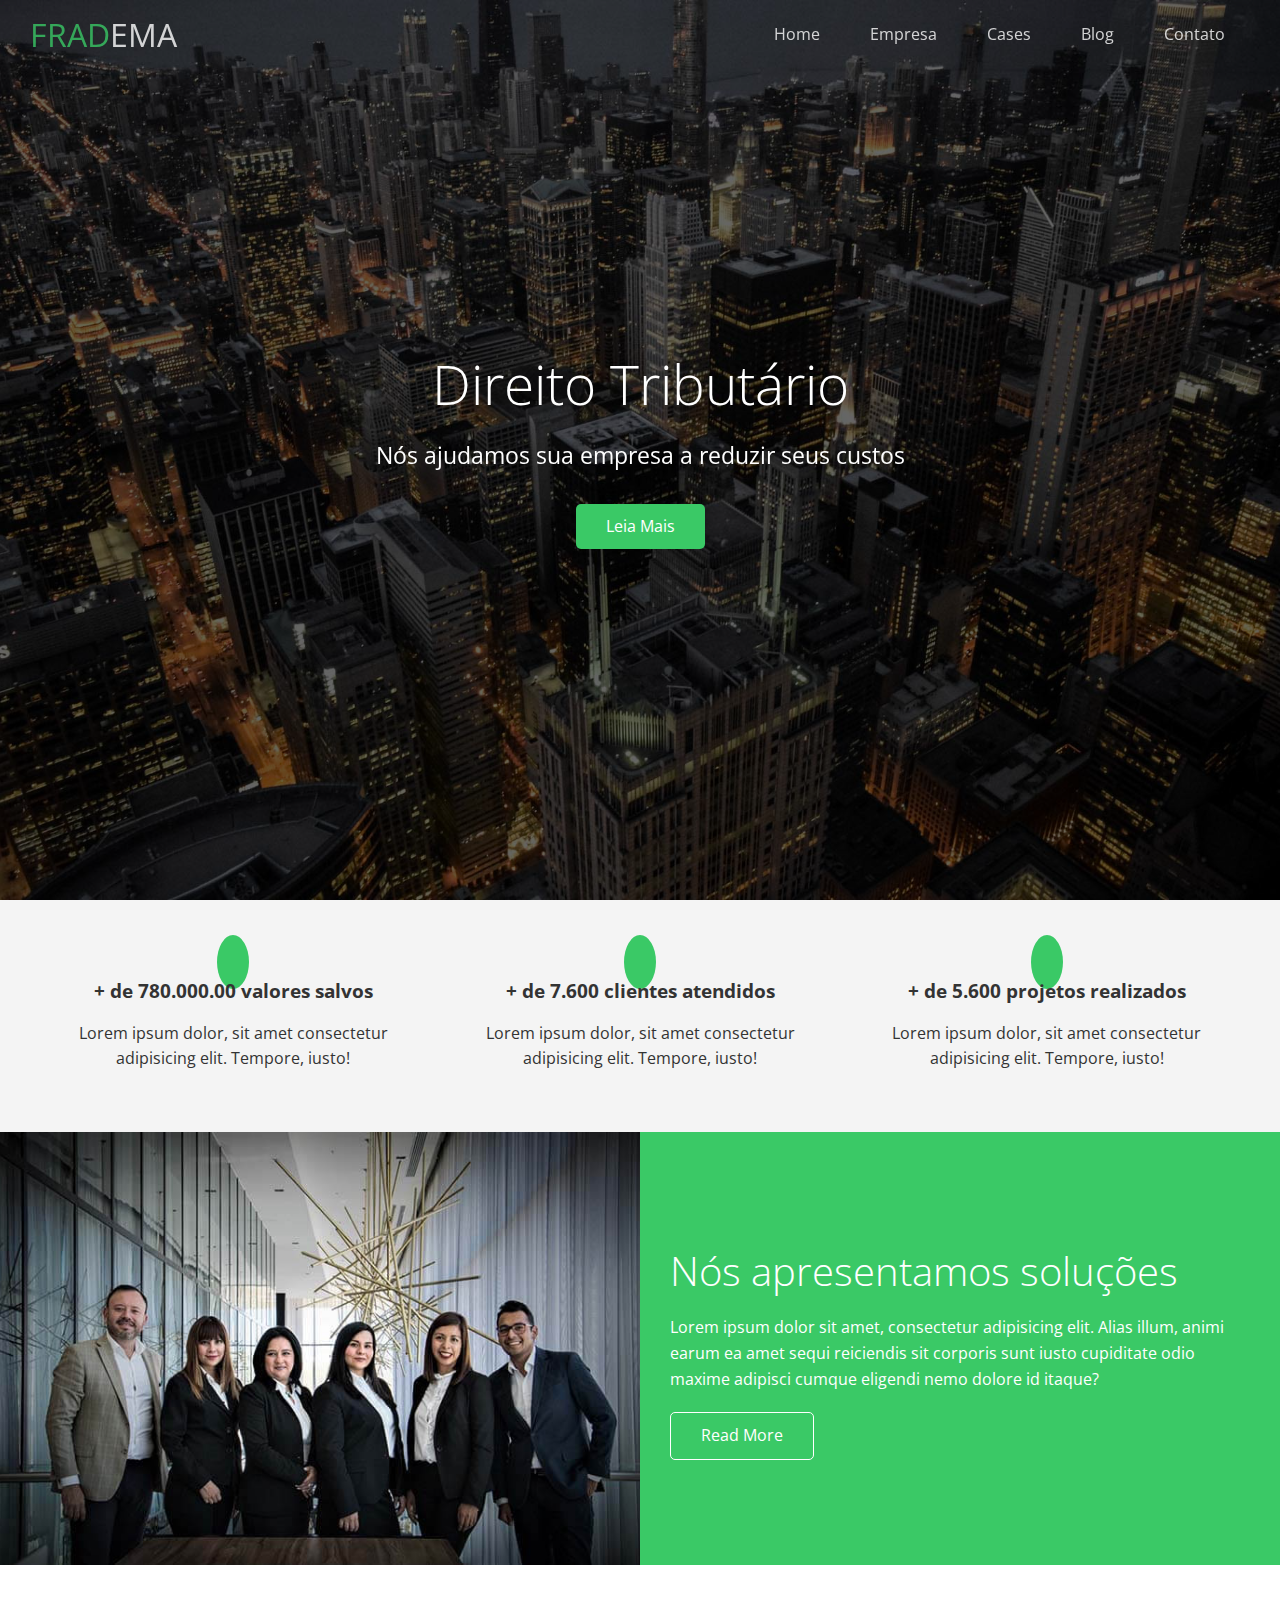
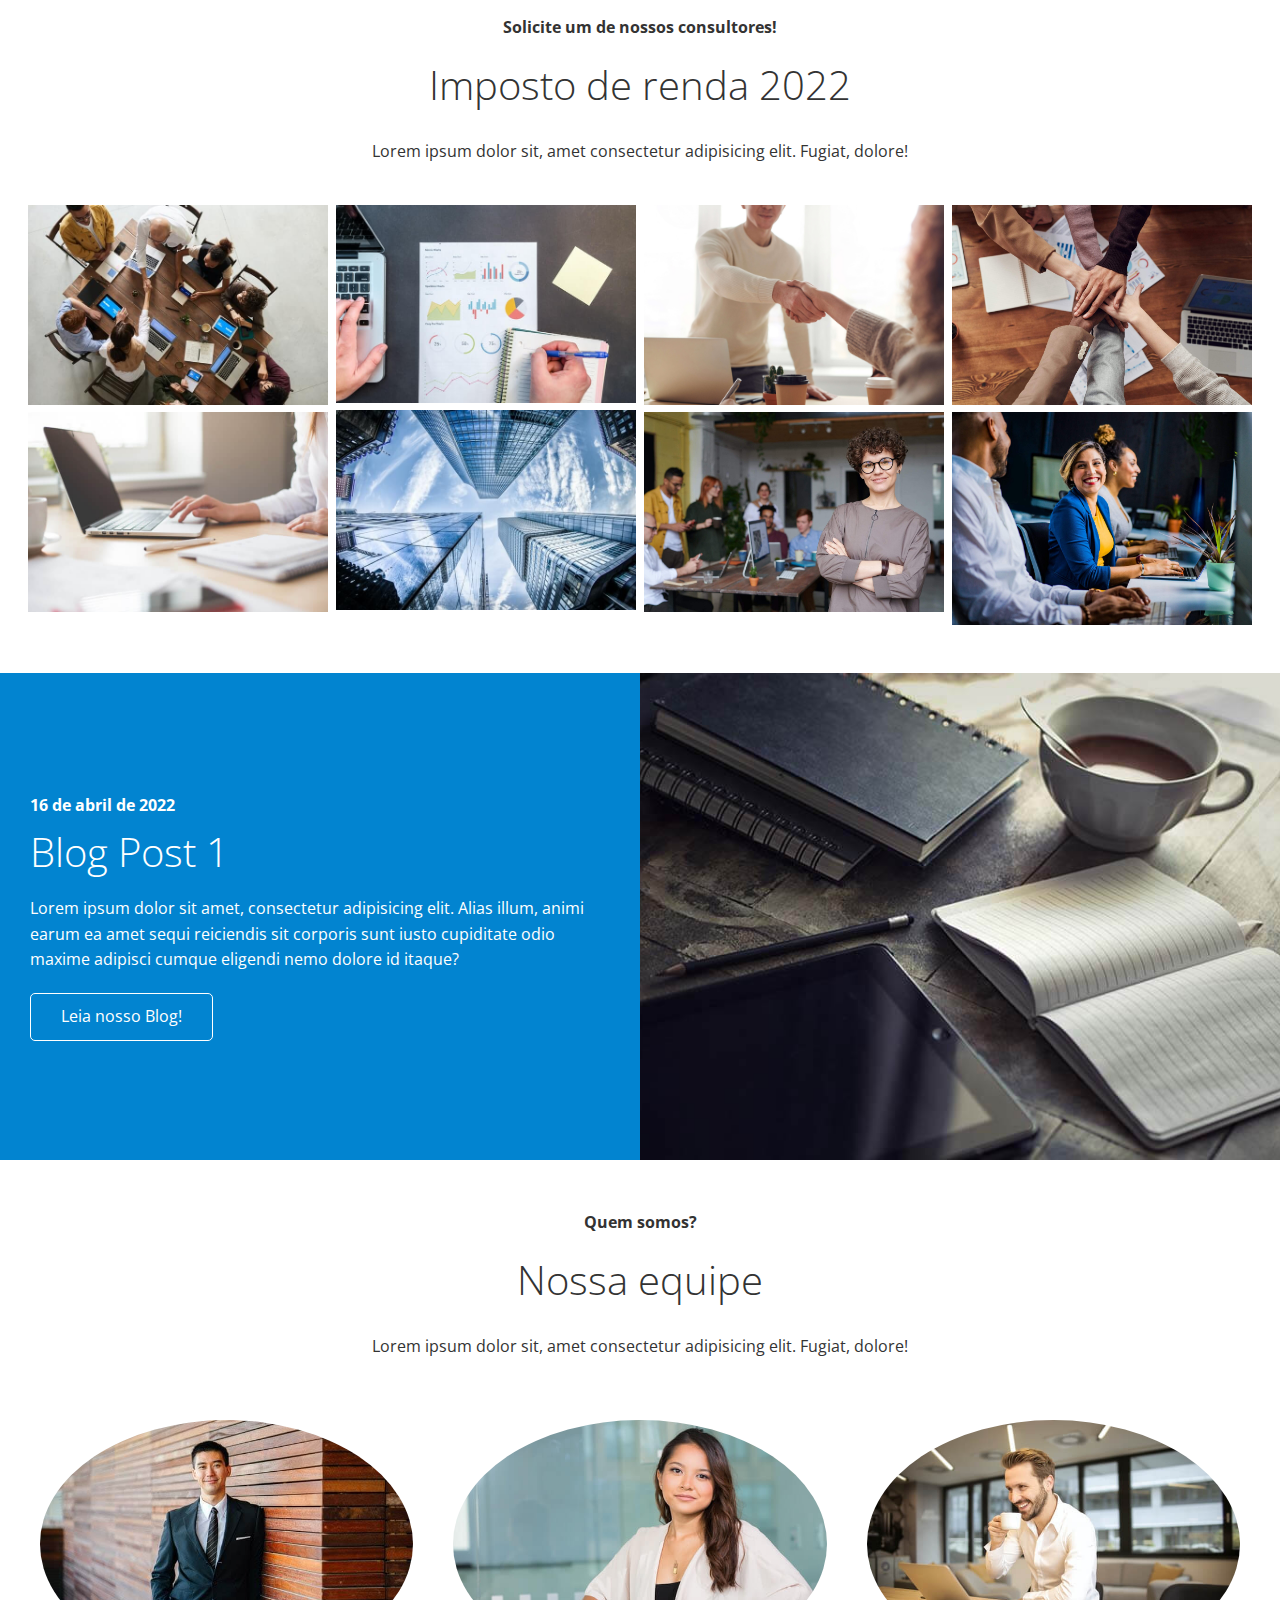
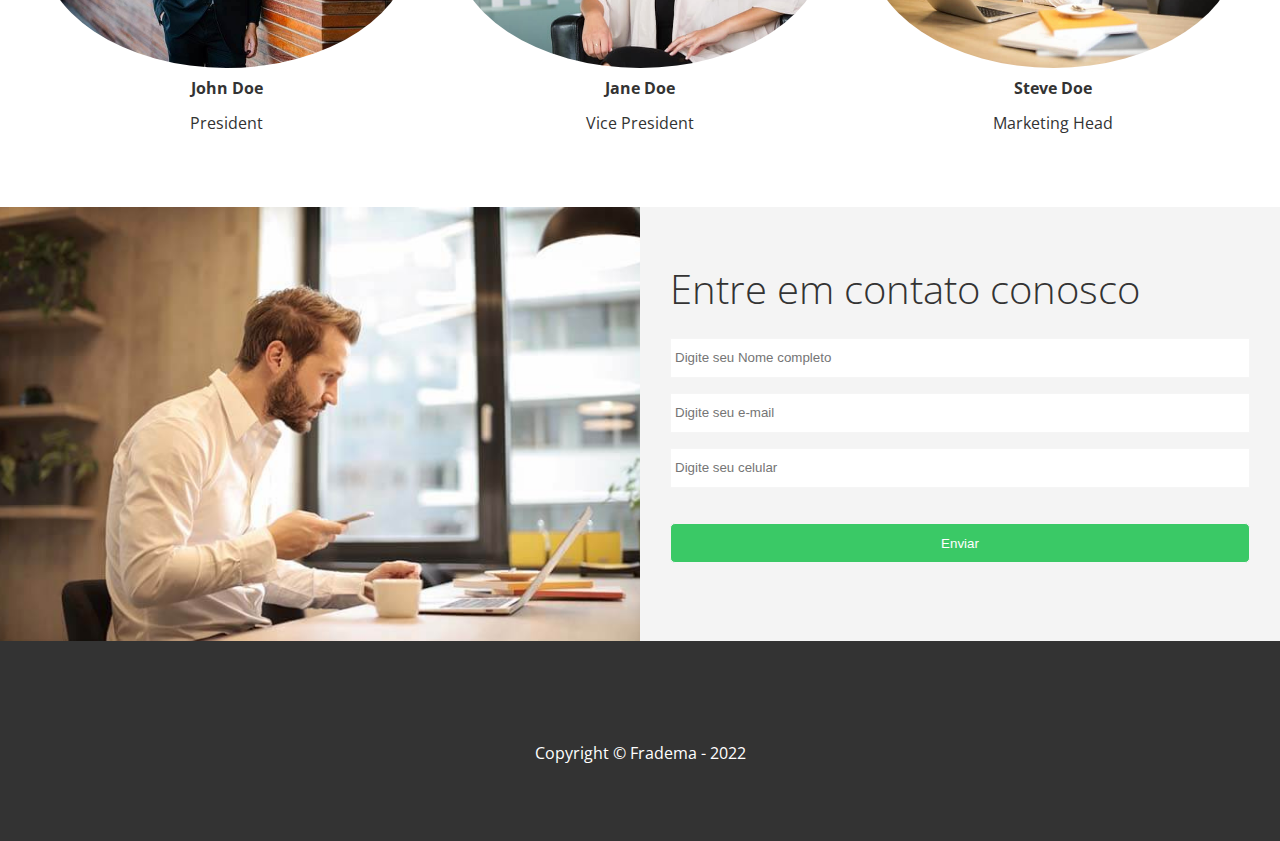
<file: index.html>
<!DOCTYPE html>
<html lang="en">
  <head>
    <meta charset="UTF-8" />
    <meta name="viewport" content="width=device-width, initial-scale=1.0" />
    <link rel="shortcut icon" type="image/x-icon" href="/favicon.ico" />
    <link
      rel="stylesheet"
      href="https://cdnjs.cloudflare.com/ajax/libs/font-awesome/5.13.0/css/all.min.css"
      integrity="sha256-h20CPZ0QyXlBuAw7A+KluUYx/3pK+c7lYEpqLTlxjYQ="
      crossorigin="anonymous"
    />
    <link rel="stylesheet" href="css/lightbox.min.css" />
    <link rel="stylesheet" href="css/utilities.css" />
    <link rel="stylesheet" href="css/style.css" />
    <title>Bem-vindo(a) à Fradema</title>
  </head>
  <body id="home">
    <header class="hero">
      <div id="navbar" class="navbar top">
        <h1 class="logo">
          <span class="text-primary"><i class="fas fa-book-open"></i> FRAD</span
          >EMA
        </h1>
        <nav>
          <ul>
            <li><a href="#home">Home</a></li>
            <li><a href="#about">Empresa</a></li>
            <li><a href="#cases">Cases</a></li>
            <li><a href="#blog">Blog</a></li>
            <li><a href="#contact">Contato</a></li>
          </ul>
        </nav>
      </div>

      <div class="content">
        <h1>Direito Tributário</h1>
        <p>Nós ajudamos sua empresa a reduzir seus custos</p>
        <a href="#about" class="btn"
          ><i class="fas fa-chevron-right"></i> Leia Mais</a
        >
      </div>
    </header>

    <main>
      <!-- About: Icons -->
      <section id="about" class="icons bg-light">
        <div class="flex-items">
          <div>
            <i class="fas fa-university fa-2x"></i>
            <div>
              <h3>+ de 780.000.00 valores salvos</h3>
              <p>
                Lorem ipsum dolor, sit amet consectetur adipisicing elit.
                Tempore, iusto!
              </p>
            </div>
          </div>
          <div>
            <i class="fas fa-book-reader fa-2x"></i>
            <div>
              <h3>+ de 7.600 clientes atendidos</h3>
              <p>
                Lorem ipsum dolor, sit amet consectetur adipisicing elit.
                Tempore, iusto!
              </p>
            </div>
          </div>
          <div>
            <i class="fas fa-pencil-alt fa-2x"></i>
            <div>
              <h3>+ de 5.600 projetos realizados</h3>
              <p>
                Lorem ipsum dolor, sit amet consectetur adipisicing elit.
                Tempore, iusto!
              </p>
            </div>
          </div>
        </div>
      </section>

      <!-- About:Solutions -->
      <section class="solutions flex-columns">
        <div class="row">
          <div class="column">
            <div class="column-1">
              <img src="images/home/people.jpg" alt="" />
            </div>
          </div>
          <div class="column">
            <div class="column-2 bg-primary">
              <h4></h4>
              <h2>Nós apresentamos soluções</h2>
              <p>
                Lorem ipsum dolor sit amet, consectetur adipisicing elit. Alias
                illum, animi earum ea amet sequi reiciendis sit corporis sunt
                iusto cupiditate odio maxime adipisci cumque eligendi nemo
                dolore id itaque?
              </p>
              <a href="#" class="btn btn-outline">
                <i class="fas fa-chevron"></i>
                Read More
              </a>
            </div>
          </div>
        </div>
      </section>

      <!-- Cases -->
      <section id="cases" class="cases flex-grid section-padding">
        <header class="section-header">
          <h4>Solicite um de nossos consultores!</h4>
          <h2>Imposto de renda 2022</h2>
          <p>
            Lorem ipsum dolor sit, amet consectetur adipisicing elit. Fugiat,
            dolore!
          </p>
        </header>
        <div class="row">
          <div class="column">
            <a
              href="images/cases/cases1.jpg"
              data-lightbox="cases"
              data-title="Lorem ipsum dolor sit, amet consectetur adipisicing elit. Fugiat,
              dolore!"
            >
              <img src="images/cases/cases1.jpg" alt="" />
            </a>
            <a
              href="images/cases/cases2.jpg"
              data-lightbox="cases"
              data-title="Lorem ipsum dolor sit, amet consectetur adipisicing elit. Fugiat,
              dolore!"
            >
              <img src="images/cases/cases2.jpg" alt="" />
            </a>
          </div>
          <div class="column">
            <a
              href="images/cases/cases3.jpg"
              data-lightbox="cases"
              data-title="Lorem ipsum dolor sit, amet consectetur adipisicing elit. Fugiat,
            dolore!"
            >
              <img src="images/cases/cases3.jpg" alt="" />
            </a>
            <a
              href="images/cases/cases4.jpg"
              data-lightbox="cases"
              data-title="Lorem ipsum dolor sit, amet consectetur adipisicing elit. Fugiat,
              dolore!"
            >
              <img src="images/cases/cases4.jpg" alt="" />
            </a>
          </div>
          <div class="column">
            <a
              href="images/cases/cases5.jpg"
              data-lightbox="cases"
              data-title="Lorem ipsum dolor sit, amet consectetur adipisicing elit. Fugiat,
            dolore!"
            >
              <img src="images/cases/cases5.jpg" alt="" />
            </a>
            <a
              href="images/cases/cases6.jpg"
              data-lightbox="cases"
              data-title="Lorem ipsum dolor sit, amet consectetur adipisicing elit. Fugiat,
              dolore!"
            >
              <img src="images/cases/cases6.jpg" alt="" />
            </a>
          </div>
          <div class="column">
            <a
              href="images/cases/cases7.jpg"
              data-lightbox="cases"
              data-title="Lorem ipsum dolor sit, amet consectetur adipisicing elit. Fugiat,
            dolore!"
            >
              <img src="images/cases/cases7.jpg" alt="" />
            </a>
            <a
              href="images/cases/cases8.jpg"
              data-lightbox="cases"
              data-title="Lorem ipsum dolor sit, amet consectetur adipisicing elit. Fugiat,
              dolore!"
            >
              <img src="images/cases/cases8.jpg" alt="" />
            </a>
          </div>
        </div>
      </section>

      <!-- Blog -->
      <section id="blog" class="blog flex-columns flex-reverse">
        <div class="row">
          <div class="column">
            <div class="column-1">
              <img src="images/home/blog.jpg" alt="" />
            </div>
          </div>
          <div class="column">
            <div class="column-2 bg-secondary">
              <h4>16 de abril de 2022</h4>
              <h2>Blog Post 1</h2>
              <p>
                Lorem ipsum dolor sit amet, consectetur adipisicing elit. Alias
                illum, animi earum ea amet sequi reiciendis sit corporis sunt
                iusto cupiditate odio maxime adipisci cumque eligendi nemo
                dolore id itaque?
              </p>
              <a href="blog.html" class="btn btn-outline">
                <i class="fas fa-chevron"></i>
                Leia nosso Blog!
              </a>
            </div>
          </div>
        </div>
      </section>

      <!-- Team -->
      <section id="team" class="team section-padding">
        <header class="section-header">
          <h4>Quem somos?</h4>
          <h2>Nossa equipe</h2>
          <p>
            Lorem ipsum dolor sit, amet consectetur adipisicing elit. Fugiat,
            dolore!
          </p>
        </header>
        <div class="flex-items">
          <div>
            <img src="images/team/person1.jpg" alt="" />
            <h4>John Doe</h4>
            <p>President</p>
          </div>
          <div>
            <img src="images/team/person2.jpg" alt="" />
            <h4>Jane Doe</h4>
            <p>Vice President</p>
          </div>
          <div>
            <img src="images/team/person3.jpg" alt="" />
            <h4>Steve Doe</h4>
            <p>Marketing Head</p>
          </div>
        </div>
      </section>

      <!-- Contact -->
      <section id="contact" class="contact flex-columns">
        <div class="row">
          <div class="column">
            <div class="column-1">
              <img src="images/home/contact.jpg" alt="" />
            </div>
          </div>
          <div class="column">
            <div class="column-2 bg-light">
              <h2>Entre em contato conosco</h2>
              <form action="" class="callback-form">
                <div class="form-control">
                  <label for="name"></label>
                  <input
                    type="text"
                    name="name"
                    id="name"
                    placeholder="Digite seu Nome completo"
                  />
                </div>
                <div class="form-control">
                  <label for="email"></label>
                  <input
                    type="email"
                    name="email"
                    id="email"
                    placeholder="Digite seu e-mail"
                  />
                </div>
                <div class="form-control">
                  <label for="phone"></label>
                  <input
                    type="number"
                    name="phone"
                    id="phone"
                    placeholder="Digite seu celular"
                  />
                </div>
                <input type="submit" value="Enviar" id="submit" class="btn" />
              </form>
            </div>
          </div>
        </div>
      </section>
    </main>

    <footer class="footer bg-dark">
      <div class="social">
        <a href="#"><i class="fab fa-facebook fa-2x"></i></a>
        <a href="#"><i class="fab fa-twitter fa-2x"></i></a>
        <a href="#"><i class="fab fa-youtube fa-2x"></i></a>
        <a href="#"><i class="fab fa-linkedin fa-2x"></i></a>
      </div>
      <p>Copyright &copy; Fradema - 2022</p>
    </footer>

    <script
      src="https://code.jquery.com/jquery-3.5.0.min.js"
      integrity="sha256-xNzN2a4ltkB44Mc/Jz3pT4iU1cmeR0FkXs4pru/JxaQ="
      crossorigin="anonymous"
    ></script>
    <script src="js/lightbox.min.js"></script>
    <script>
      const navbar = document.getElementById("navbar");
      let scrolled = false;

      window.onscroll = function () {
        if (window.pageYOffset > 100) {
          navbar.classList.remove("top");
          if (!scrolled) {
            navbar.style.transform = "translateY(-70px)";
          }
          setTimeout(function () {
            navbar.style.transform = "translateY(0)";
            scrolled = true;
          }, 200);
        } else {
          navbar.classList.add("top");
          scrolled = false;
        }
      };

      // Smooth Scrolling
      $("#navbar a, .btn").on("click", function (e) {
        if (this.hash !== "") {
          e.preventDefault();

          const hash = this.hash;

          $("html, body").animate(
            {
              scrollTop: $(hash).offset().top - 100,
            },
            800
          );
        }
      });
    </script>
  </body>
</html>
</file>
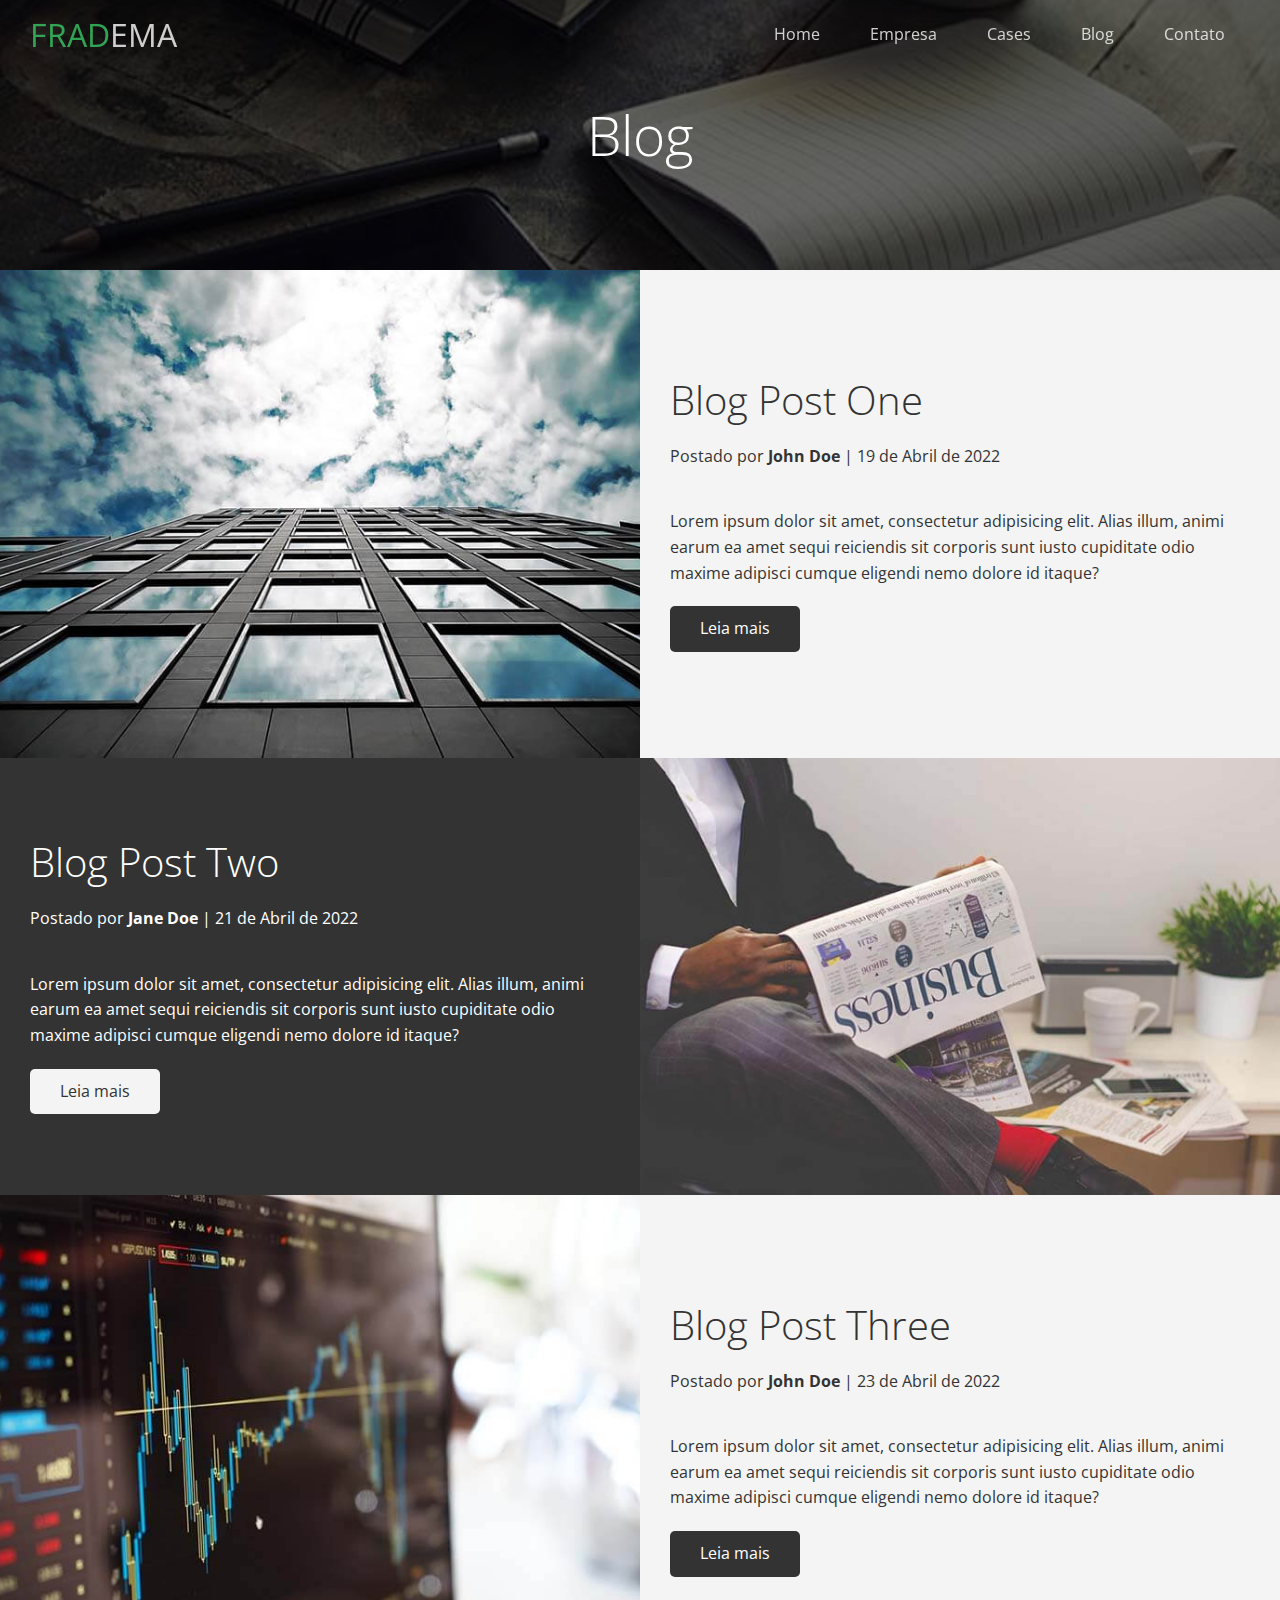
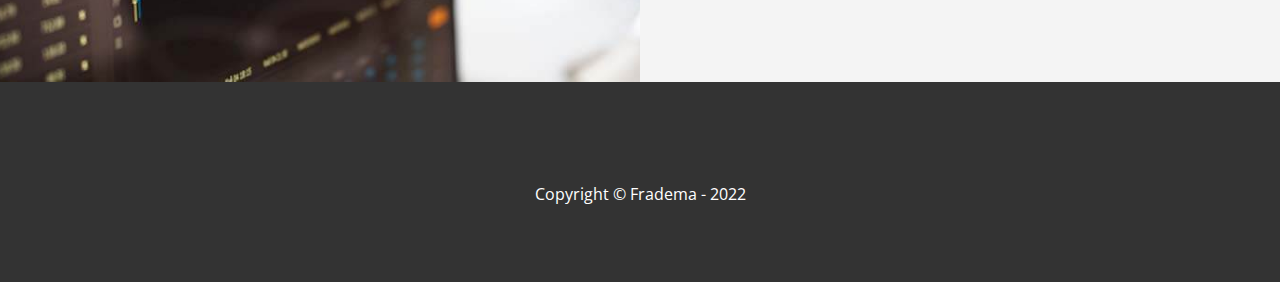
<file: blog.html>
<!DOCTYPE html>
<html lang="en">
  <head>
    <meta charset="UTF-8" />
    <meta name="viewport" content="width=device-width, initial-scale=1.0" />
    <link
      rel="stylesheet"
      href="https://cdnjs.cloudflare.com/ajax/libs/font-awesome/5.13.0/css/all.min.css"
      integrity="sha256-h20CPZ0QyXlBuAw7A+KluUYx/3pK+c7lYEpqLTlxjYQ="
      crossorigin="anonymous"
    />
    <link rel="stylesheet" href="css/utilities.css" />
    <link rel="stylesheet" href="css/style.css" />
    <title>Leia nosso Blog!</title>
  </head>
  <body id="home">
    <header class="hero blog">
      <div id="navbar" class="navbar top">
        <h1 class="logo">
          <span class="text-primary"><i class="fas fa-book-open"></i> FRAD</span
          >EMA
        </h1>
        <nav>
          <ul>
            <li><a href="index.html">Home</a></li>
            <li><a href="index.html#about">Empresa</a></li>
            <li><a href="index.html#cases">Cases</a></li>
            <li><a href="index.html#blog">Blog</a></li>
            <li><a href="index.html#contact">Contato</a></li>
          </ul>
        </nav>
      </div>

      <div class="content">
        <h1>Blog</h1>
      </div>
    </header>

    <main>
      <article class="flex-columns">
        <div class="row">
          <div class="column">
            <div class="column-1">
              <img src="images/blog/blog1.jpg" alt="" />
            </div>
          </div>
          <div class="column">
            <div class="column-2 bg-light">
              <h2>Blog Post One</h2>
              <p class="meta">
                <i class="fas fa-user"></i> Postado por
                <strong>John Doe</strong> | 19 de Abril de 2022
              </p>
              <p>
                Lorem ipsum dolor sit amet, consectetur adipisicing elit. Alias
                illum, animi earum ea amet sequi reiciendis sit corporis sunt
                iusto cupiditate odio maxime adipisci cumque eligendi nemo
                dolore id itaque?
              </p>
              <a href="post.html" class="btn btn-dark">
                <i class="fas fa-chevron"></i>
                Leia mais
              </a>
            </div>
          </div>
        </div>
      </article>

      <article class="flex-columns flex-reverse">
        <div class="row">
          <div class="column">
            <div class="column-1">
              <img src="images/blog/blog2.jpg" alt="" />
            </div>
          </div>
          <div class="column">
            <div class="column-2 bg-dark">
              <h2>Blog Post Two</h2>
              <p class="meta">
                <i class="fas fa-user"></i> Postado por
                <strong>Jane Doe</strong> | 21 de Abril de 2022
              </p>
              <p>
                Lorem ipsum dolor sit amet, consectetur adipisicing elit. Alias
                illum, animi earum ea amet sequi reiciendis sit corporis sunt
                iusto cupiditate odio maxime adipisci cumque eligendi nemo
                dolore id itaque?
              </p>
              <a href="post.html" class="btn btn-light">
                <i class="fas fa-chevron"></i>
                Leia mais
              </a>
            </div>
          </div>
        </div>
      </article>

      <article class="flex-columns">
        <div class="row">
          <div class="column">
            <div class="column-1">
              <img src="images/blog/blog3.jpg" alt="" />
            </div>
          </div>
          <div class="column">
            <div class="column-2 bg-light">
              <h2>Blog Post Three</h2>
              <p class="meta">
                <i class="fas fa-user"></i> Postado por
                <strong>John Doe</strong> | 23 de Abril de 2022
              </p>
              <p>
                Lorem ipsum dolor sit amet, consectetur adipisicing elit. Alias
                illum, animi earum ea amet sequi reiciendis sit corporis sunt
                iusto cupiditate odio maxime adipisci cumque eligendi nemo
                dolore id itaque?
              </p>
              <a href="post.html" class="btn btn-dark">
                <i class="fas fa-chevron"></i>
                Leia mais
              </a>
            </div>
          </div>
        </div>
      </article>
    </main>

    <footer class="footer bg-dark">
      <div class="social">
        <a href="#"><i class="fab fa-facebook fa-2x"></i></a>
        <a href="#"><i class="fab fa-twitter fa-2x"></i></a>
        <a href="#"><i class="fab fa-youtube fa-2x"></i></a>
        <a href="#"><i class="fab fa-linkedin fa-2x"></i></a>
      </div>
      <p>Copyright &copy; Fradema - 2022</p>
    </footer>

    <script>
      const navbar = document.getElementById("navbar");
      let scrolled = false;

      window.onscroll = function () {
        if (window.pageYOffset > 100) {
          navbar.classList.remove("top");
          if (!scrolled) {
            navbar.style.transform = "translateY(-70px)";
          }
          setTimeout(function () {
            navbar.style.transform = "translateY(0)";
            scrolled = true;
          }, 200);
        } else {
          navbar.classList.add("top");
          scrolled = false;
        }
      };
    </script>
  </body>
</html>
</file>
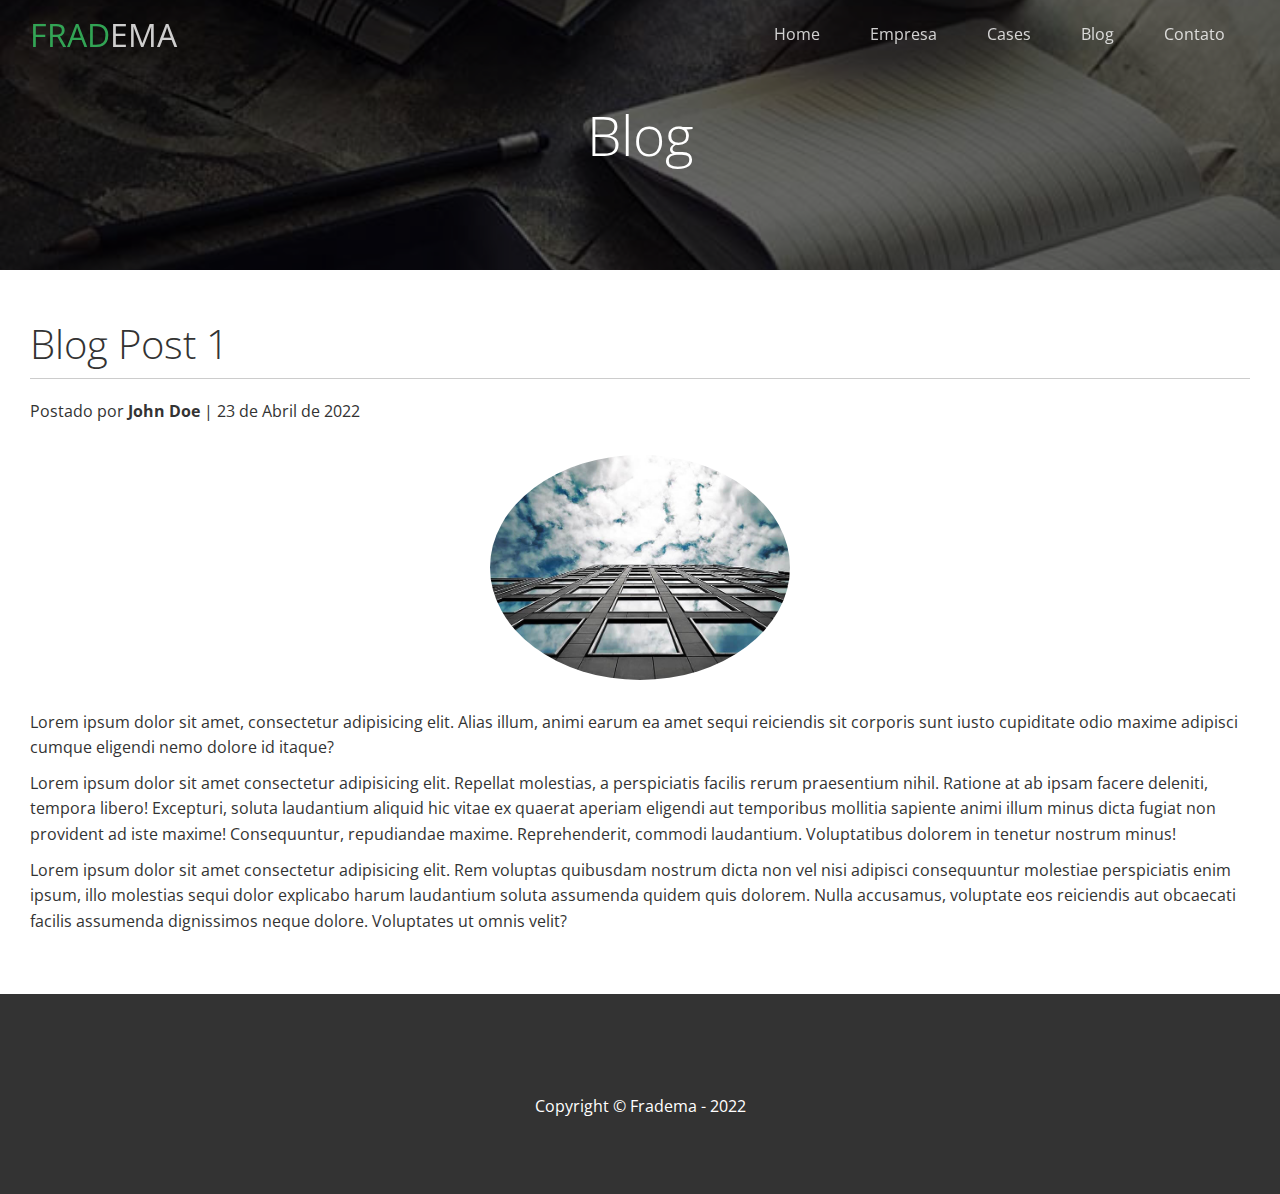
<file: post.html>
<!DOCTYPE html>
<html lang="en">
  <head>
    <meta charset="UTF-8" />
    <meta name="viewport" content="width=device-width, initial-scale=1.0" />
    <link
      rel="stylesheet"
      href="https://cdnjs.cloudflare.com/ajax/libs/font-awesome/5.13.0/css/all.min.css"
      integrity="sha256-h20CPZ0QyXlBuAw7A+KluUYx/3pK+c7lYEpqLTlxjYQ="
      crossorigin="anonymous"
    />
    <link rel="stylesheet" href="css/utilities.css" />
    <link rel="stylesheet" href="css/style.css" />
    <title>Post One</title>
  </head>
  <body id="home">
    <header class="hero blog">
      <div id="navbar" class="navbar top">
        <h1 class="logo">
          <span class="text-primary"><i class="fas fa-book-open"></i> FRAD</span
          >EMA
        </h1>
        <nav>
          <ul>
            <li><a href="index.html">Home</a></li>
            <li><a href="index.html#about">Empresa</a></li>
            <li><a href="index.html#cases">Cases</a></li>
            <li><a href="index.html#blog">Blog</a></li>
            <li><a href="index.html#contact">Contato</a></li>
          </ul>
        </nav>
      </div>

      <div class="content">
        <h1>Blog</h1>
      </div>
    </header>

    <main>
      <section class="post">
        <h2>Blog Post 1</h2>
        <p class="meta">
          <i class="fas fa-user"></i> Postado por <strong>John Doe</strong> | 23
          de Abril de 2022
        </p>
        <img src="images/blog/blog1.jpg" alt="" />
        <p>
          Lorem ipsum dolor sit amet, consectetur adipisicing elit. Alias illum,
          animi earum ea amet sequi reiciendis sit corporis sunt iusto
          cupiditate odio maxime adipisci cumque eligendi nemo dolore id itaque?
        </p>
        <p>
          Lorem ipsum dolor sit amet consectetur adipisicing elit. Repellat
          molestias, a perspiciatis facilis rerum praesentium nihil. Ratione at
          ab ipsam facere deleniti, tempora libero! Excepturi, soluta laudantium
          aliquid hic vitae ex quaerat aperiam eligendi aut temporibus mollitia
          sapiente animi illum minus dicta fugiat non provident ad iste maxime!
          Consequuntur, repudiandae maxime. Reprehenderit, commodi laudantium.
          Voluptatibus dolorem in tenetur nostrum minus!
        </p>
        <p>
          Lorem ipsum dolor sit amet consectetur adipisicing elit. Rem voluptas
          quibusdam nostrum dicta non vel nisi adipisci consequuntur molestiae
          perspiciatis enim ipsum, illo molestias sequi dolor explicabo harum
          laudantium soluta assumenda quidem quis dolorem. Nulla accusamus,
          voluptate eos reiciendis aut obcaecati facilis assumenda dignissimos
          neque dolore. Voluptates ut omnis velit?
        </p>
      </section>
    </main>

    <footer class="footer bg-dark">
      <div class="social">
        <a href="#"><i class="fab fa-facebook fa-2x"></i></a>
        <a href="#"><i class="fab fa-twitter fa-2x"></i></a>
        <a href="#"><i class="fab fa-youtube fa-2x"></i></a>
        <a href="#"><i class="fab fa-linkedin fa-2x"></i></a>
      </div>
      <p>Copyright &copy; Fradema - 2022</p>
    </footer>

    <script>
      const navbar = document.getElementById("navbar");
      let scrolled = false;

      window.onscroll = function () {
        if (window.pageYOffset > 100) {
          navbar.classList.remove("top");
          if (!scrolled) {
            navbar.style.transform = "translateY(-70px)";
          }
          setTimeout(function () {
            navbar.style.transform = "translateY(0)";
            scrolled = true;
          }, 200);
        } else {
          navbar.classList.add("top");
          scrolled = false;
        }
      };
    </script>
  </body>
</html>
</file>
<file: css/utilities.css>
/* Text colors */
.text-primary {
  color: #3ac966;
}

.text-secondary {
  color: #0284d0;
}

/* Button */
.btn {
  cursor: pointer;
  display: inline-block;
  padding: 10px 30px;
  color: #fff;
  background-color: #3ac966;
  border: none;
  border-radius: 5px;
}

.btn:hover {
  opacity: 0.9;
}

.btn-primary,
.bg-primary {
  background: #3ac966;
  color: #fff;
}
.btn-secondary,
.bg-secondary {
  background: #0284d0;
  color: #fff;
}
.btn-dark,
.bg-dark {
  background: #333;
  color: #fff;
}
.btn-light,
.bg-light {
  background: #f4f4f4;
  color: #333;
}

.btn-outline {
  background: transparent;
  border: 1px solid #fff;
}

/* Flex items */
.flex-items {
  display: flex;
  text-align: center;
  justify-content: center;
  text-align: center;
  height: 100%;
}

.flex-items > div {
  padding: 20px;
}

/* Flex columns */
.flex-columns.flex-reverse .row {
  flex-direction: row-reverse;
}

.flex-columns .row {
  display: flex;
  flex-direction: row;
  flex-wrap: wrap;
  width: 100%;
}

.flex-columns .column {
  display: flex;
  flex-direction: column;
  flex-basis: 100%;
  flex: 1;
}

.flex-columns .column .column-1,
.flex-columns .column .column-2 {
  height: 100%;
}

.flex-columns img {
  width: 100%;
  height: 100%;
  object-fit: cover;
}

.flex-columns .column-2 {
  display: flex;
  flex-direction: column;
  align-items: flex-start;
  justify-content: center;
  padding: 30px;
}

.flex-columns h2 {
  font-size: 40px;
  font-weight: 100;
}

.flex-columns h4 {
  margin-bottom: 10px;
}

.flex-columns p {
  margin: 20px 0;
}

/* Section header */
.section-header {
  padding: 30px;
  display: flex;
  flex-direction: column;
  align-items: center;
  justify-content: center;
  text-align: center;
}

.section-header h2 {
  font-size: 40px;
  margin: 20px 0;
}

.section-padding {
  padding: 20px 20px 40px;
}

/* Flex grid */
.flex-grid .row {
  display: flex;
  flex-wrap: wrap;
  padding: 0 4px;
}

.flex-grid .column {
  flex: 25%;
  max-width: 25%;
  padding: 0 4px;
}
</file>
<file: css/style.css>
@import url("https://fonts.googleapis.com/css2?family=Open+Sans:wght@300;400&display=swap");

* {
  box-sizing: border-box;
  padding: 0;
  margin: 0;
}

body {
  font-family: "Open Sans", sans-serif;
  background: #fff;
  color: #333;
  line-height: 1.6;
}

ul {
  list-style: none;
}

a {
  color: #333;
  text-decoration: none;
}

h1,
h2 {
  font-weight: 300;
  line-height: 1.2;
}

p {
  margin: 10px 0;
}

img {
  width: 100%;
}

/* Navbar */
.navbar {
  display: flex;
  align-items: center;
  justify-content: space-between;
  background-color: #333;
  color: #fff;
  opacity: 0.8;
  width: 100%;
  height: 70px;
  position: fixed;
  top: 0px;
  padding: 0 30px;
  transition: 0.5s;
}

.navbar.top {
  background: transparent;
}

.navbar a {
  color: #fff;
  padding: 10px 20px;
  margin: 0 5px;
}

.navbar a:hover {
  border-bottom: #3ac966 2px solid;
}

.navbar ul {
  display: flex;
}

.navbar .logo {
  font-weight: 400;
}

/* Header */
.hero {
  background: url("../images/home/showcase.jpg") no-repeat center center/cover;
  height: 100vh;
  position: relative;
  color: #fff;
}

.hero .content {
  display: flex;
  flex-direction: column;
  align-items: center;
  justify-content: center;
  text-align: center;
  height: 100%;
  padding: 0 20px;
}

.hero .content h1 {
  font-size: 55px;
}

.hero .content p {
  font-size: 23px;
  max-width: 600px;
  margin: 20px 0 30px;
}

.hero::before {
  content: "";
  position: absolute;
  top: 0;
  left: 0;
  width: 100%;
  height: 100%;
  background: rgba(0, 0, 0, 0.6);
}

.hero * {
  z-index: 10;
}

.hero.blog {
  background: url("../images/home/blog.jpg") no-repeat center center/cover;
  height: 30vh;
}

/* Icons */
.icons {
  padding: 30px;
}

.icons h3 {
  font-weight: bold;
  margin-bottom: 15px;
}

.icons i {
  background-color: #3ac966;
  color: #fff;
  padding: 1rem;
  border-radius: 50%;
  margin-bottom: 15px;
}

.cases img:hover {
  opacity: 0.7;
}

.team img {
  border-radius: 50%;
}

/* Callback form */
.callback-form {
  width: 100%;
  padding: 20px 0;
}

.callback-form label {
  display: block;
  margin-bottom: 5px;
}

.callback-form .form-control {
  margin-bottom: 15px;
}

.callback-form input {
  width: 100%;
  padding: 4px;
  height: 40px;
  border: #f5f5f5 1px solid;
}

.callback-form input:focus {
  outline-color: #3ac966;
}

.callback-form .btn {
  padding: 12px 0;
  margin-top: 20px;
}

/* Post */
.post {
  padding: 50px 30px;
}

.post h2 {
  font-size: 40px;
  margin-bottom: 20px;
  padding-bottom: 10px;
  border-bottom: #ccc solid 1px;
}

.post .meta {
  margin-bottom: 30px;
}

.post img {
  width: 300px;
  border-radius: 50%;
  display: block;
  margin: 0 auto 30px;
}

/* Footer */
.footer {
  display: flex;
  flex-direction: column;
  align-items: center;
  justify-content: center;
  text-align: center;
  height: 200px;
}

.footer a {
  color: #fff;
}

.footer a:hover {
  color: #3ac966;
}

.footer .social > * {
  margin-right: 30px;
}

/* Mobile */
@media (max-width: 768px) {
  .navbar {
    flex-direction: column;
    height: 120px;
    padding: 20px;
  }

  .navbar a {
    padding: 10px 10px;
    margin: 0 3px;
  }

  .flex-items {
    flex-direction: column;
  }

  .flex-columns .column,
  .flex-grid .column {
    flex: 100%;
    max-width: 100%;
  }

  .team img {
    width: 70%;
  }
}
</file>
